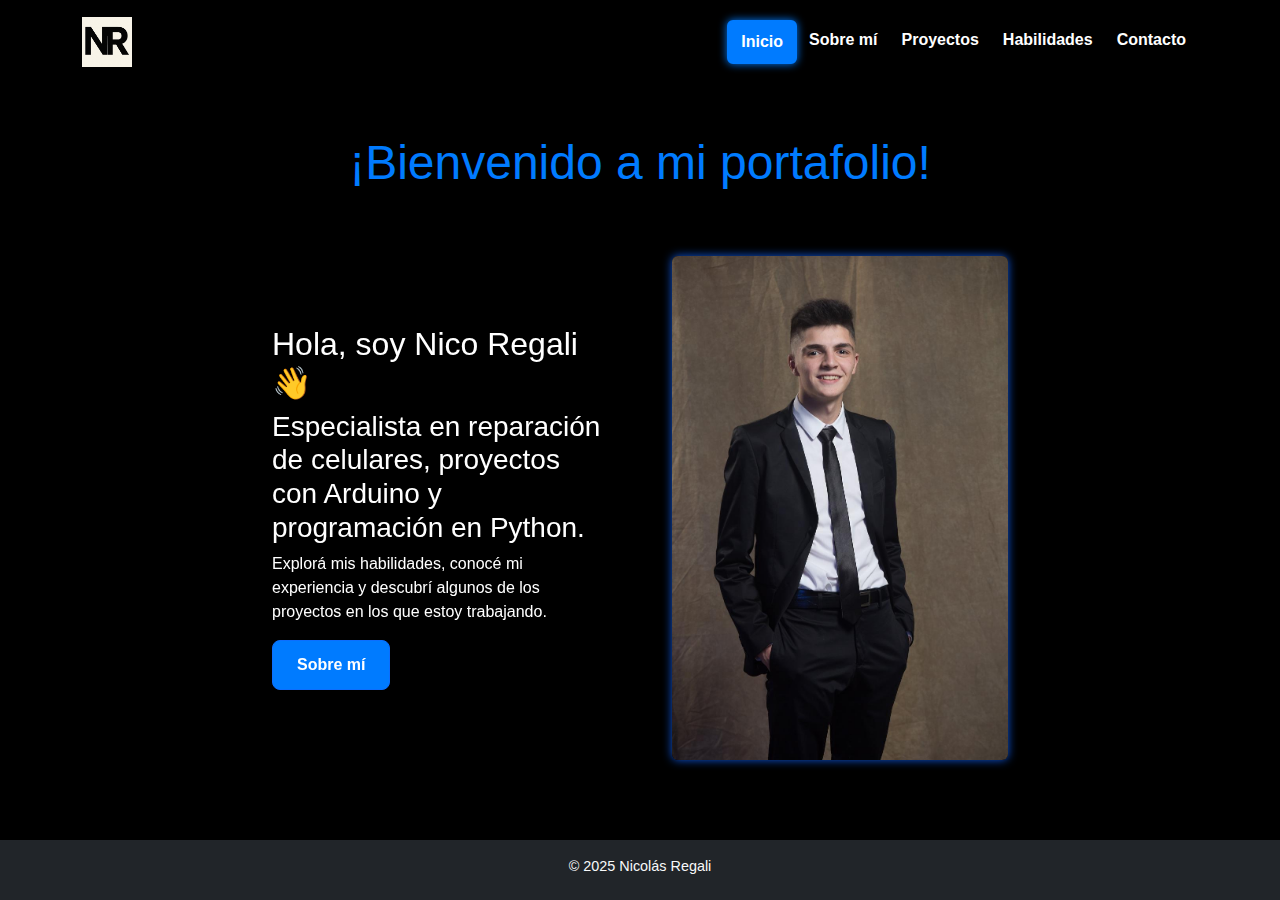
<file: index.html>
<!DOCTYPE html>
<html lang="es">
<head>
  <meta charset="UTF-8" />
  <meta name="viewport" content="width=device-width, initial-scale=1" />
  <title>Inicio | Nicolás Regali</title>
  
  <meta name="description" content="Descripción clara y concisa de la página, con palabras clave relevantes." />
  <meta name="keywords" content="reparación celulares, Arduino, Python, portafolio, Nicolás Regali" />
  <meta name="author" content="Nicolás Regali" />

  <!-- Bootstrap CSS -->
  <link href="https://cdn.jsdelivr.net/npm/bootstrap@5.3.3/dist/css/bootstrap.min.css" rel="stylesheet">
  <!-- Animaciones AOS -->
  <link href="https://cdn.jsdelivr.net/npm/aos@2.3.4/dist/aos.css" rel="stylesheet" />
  <!-- CSS -->
  <link rel="stylesheet" href="css/style.css" />
</head>

<body>
  <header>
  <!-- Navegación -->
  <nav class="navbar navbar-expand-lg navbar-dark bg-dark fixed-top">
    <div class="container d-flex justify-content-between align-items-center">
      
      <!-- Logo a la izquierda -->
      <a class="navbar-brand" href="index.html">
        <img src="./img/logopag1.jpg" alt="Logo NR" width="40" height="40" class="d-inline-block align-text-top me-2">
      </a>

      <!-- Botón hamburguesa a la derecha -->
      <button class="navbar-toggler ms-auto" type="button" data-bs-toggle="collapse" data-bs-target="#navbarNav" 
              aria-controls="navbarNav" aria-expanded="false" aria-label="Abrir menú de navegación">
        <span class="navbar-toggler-icon"></span>
      </button>

      <!-- Menú desplegable -->
      <div class="collapse navbar-collapse" id="navbarNav">
        <ul class="navbar-nav ms-auto">
          <li class="nav-item">
            <a class="nav-link active" href="index.html">Inicio</a>
          </li>
          <li class="nav-item">
            <a class="nav-link" href="pages/sobre-mi.html">Sobre mí</a>
          </li>
          <li class="nav-item">
            <a class="nav-link" href="pages/proyectos.html">Proyectos</a>
          </li>
          <li class="nav-item">
            <a class="nav-link" href="pages/habilidades.html">Habilidades</a>
          </li>
          <li class="nav-item">
            <a class="nav-link" href="pages/contacto.html">Contacto</a>
          </li>
        </ul>
      </div>
    </div>
  </nav>
</header>

  <!-- Contenido principal -->
  <main class="main-content intro" role="main">
    <section class="bienvenida">
      <h1 class="titulo-principal">¡Bienvenido a mi portafolio!</h1>

      <section class="contenedor-bienvenida d-flex flex-column flex-lg-row align-items-center">
        <div class="text-bienvenida p-3" data-aos="fade-right">
          <h2>Hola, soy Nico Regali 👋</h2>
          <h3>Especialista en reparación de celulares, proyectos con Arduino y programación en Python.</h3>
          <p>Explorá mis habilidades, conocé mi experiencia y descubrí algunos de los proyectos en los que estoy trabajando.</p>
          <a href="./pages/sobre-mi.html" class="btn btn-primary" role="button">Sobre mí</a>
        </div>

        <div class="imagen-bienvenida p-3" data-aos="fade-left">
          <img src="./img/Yo1.jpg" alt="Foto de Nicolás Regali" class="animated-img img-fluid rounded">
        </div>
      </section>
    </section>
  </main>

  <!-- Footer -->
  <footer class="footer bg-dark text-light text-center py-3" role="contentinfo">
    <p class="mb-0">© 2025 Nicolás Regali</p>
  </footer>


  <script src="https://cdn.jsdelivr.net/npm/bootstrap@5.3.3/dist/js/bootstrap.bundle.min.js"></script>
  <script src="https://cdn.jsdelivr.net/npm/aos@2.3.4/dist/aos.js"></script>
  <script>
    AOS.init();
  </script>
</body>
</html>
</file>
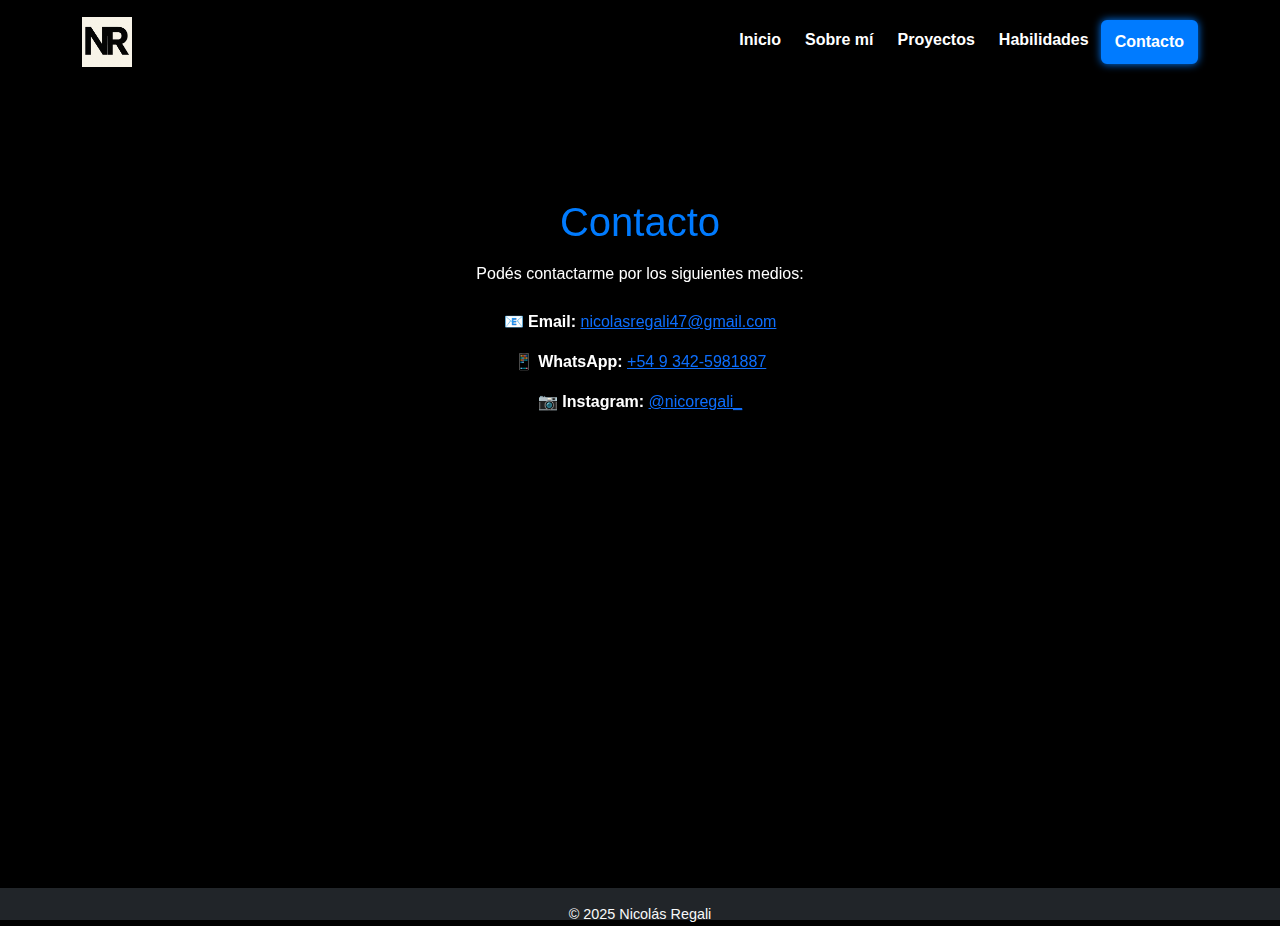
<file: pages/contacto.html>
<!DOCTYPE html>
<html lang="es">
<head>
  <meta charset="UTF-8" />
  <meta name="viewport" content="width=device-width, initial-scale=1" />
  <title>Contacto | Nicolás Regali</title>

  <meta name="description" content="Contacto de Nicolás Regali: email, WhatsApp e Instagram para consultas y servicios." />
  <meta name="keywords" content="contacto, email, WhatsApp, Instagram, Nicolás Regali, portafolio" />
  <meta name="author" content="Nicolás Regali" />

  <!-- Bootstrap -->
  <link href="https://cdn.jsdelivr.net/npm/bootstrap@5.3.3/dist/css/bootstrap.min.css" rel="stylesheet">
  <!-- AOS -->
  <link href="https://cdn.jsdelivr.net/npm/aos@2.3.4/dist/aos.css" rel="stylesheet" />
  <!-- CSS -->
  <link rel="stylesheet" href="../css/style.css" />
</head>

<body>
  <!-- Header -->
  <header>
    <nav class="navbar navbar-expand-lg navbar-dark bg-dark fixed-top">
      <div class="container d-flex justify-content-between align-items-center">
        <a class="navbar-brand" href="../index.html">
          <img src="../img/logopag1.jpg" alt="Logo NR" width="40" height="40" class="d-inline-block align-text-top me-2">
        </a>

        <button class="navbar-toggler ms-auto" type="button" data-bs-toggle="collapse" data-bs-target="#navbarNav" 
                aria-controls="navbarNav" aria-expanded="false" aria-label="Abrir menú de navegación">
          <span class="navbar-toggler-icon"></span>
        </button>

        <div class="collapse navbar-collapse" id="navbarNav">
          <ul class="navbar-nav ms-auto">
            <li class="nav-item">
              <a class="nav-link" href="../index.html">Inicio</a>
            </li>
            <li class="nav-item">
              <a class="nav-link" href="sobre-mi.html">Sobre mí</a>
            </li>
            <li class="nav-item">
              <a class="nav-link" href="proyectos.html">Proyectos</a>
            </li>
            <li class="nav-item">
              <a class="nav-link" href="habilidades.html">Habilidades</a>
            </li>
            <li class="nav-item">
              <a class="nav-link active" href="contacto.html" aria-current="page">Contacto</a>
            </li>
          </ul>
        </div>
      </div>
    </nav>
  </header>

  <!-- Contenido principal -->
  <main class="main-content pt-5 mt-5" role="main">
    <section class="contacto container text-center" data-aos="fade-down" aria-label="Medios de contacto">
      <h1>Contacto</h1>
      <p class="mb-4">Podés contactarme por los siguientes medios:</p>

      <ul class="list-unstyled contacto-list d-flex flex-column flex-md-column gap-3 align-items-start align-items-md-center justify-content-center">
        <li data-aos="fade-up">
          📧 <strong>Email:</strong> 
          <a href="mailto:nicolasregali47@gmail.com">nicolasregali47@gmail.com</a>
        </li>
        <li data-aos="fade-up" data-aos-delay="100">
          📱 <strong>WhatsApp:</strong> 
          <a href="https://wa.me/543425981887" target="_blank">+54 9 342-5981887</a>
        </li>
        <li data-aos="fade-up" data-aos-delay="200">
          📷 <strong>Instagram:</strong> 
          <a href="https://instagram.com/nicoregali_" target="_blank">@nicoregali_</a>
        </li>
      </ul>
    </section>
  </main>

  <!-- Footer -->
  <footer class="footer bg-dark text-light text-center py-3 mt-5" role="contentinfo">
    <p class="mb-0">© 2025 Nicolás Regali</p>
  </footer>

  <!-- Scripts -->
  <script src="https://cdn.jsdelivr.net/npm/bootstrap@5.3.3/dist/js/bootstrap.bundle.min.js"></script>
  <script src="https://cdn.jsdelivr.net/npm/aos@2.3.4/dist/aos.js"></script>
  <script>
    AOS.init();
  </script>
</body>
</html>
</file>
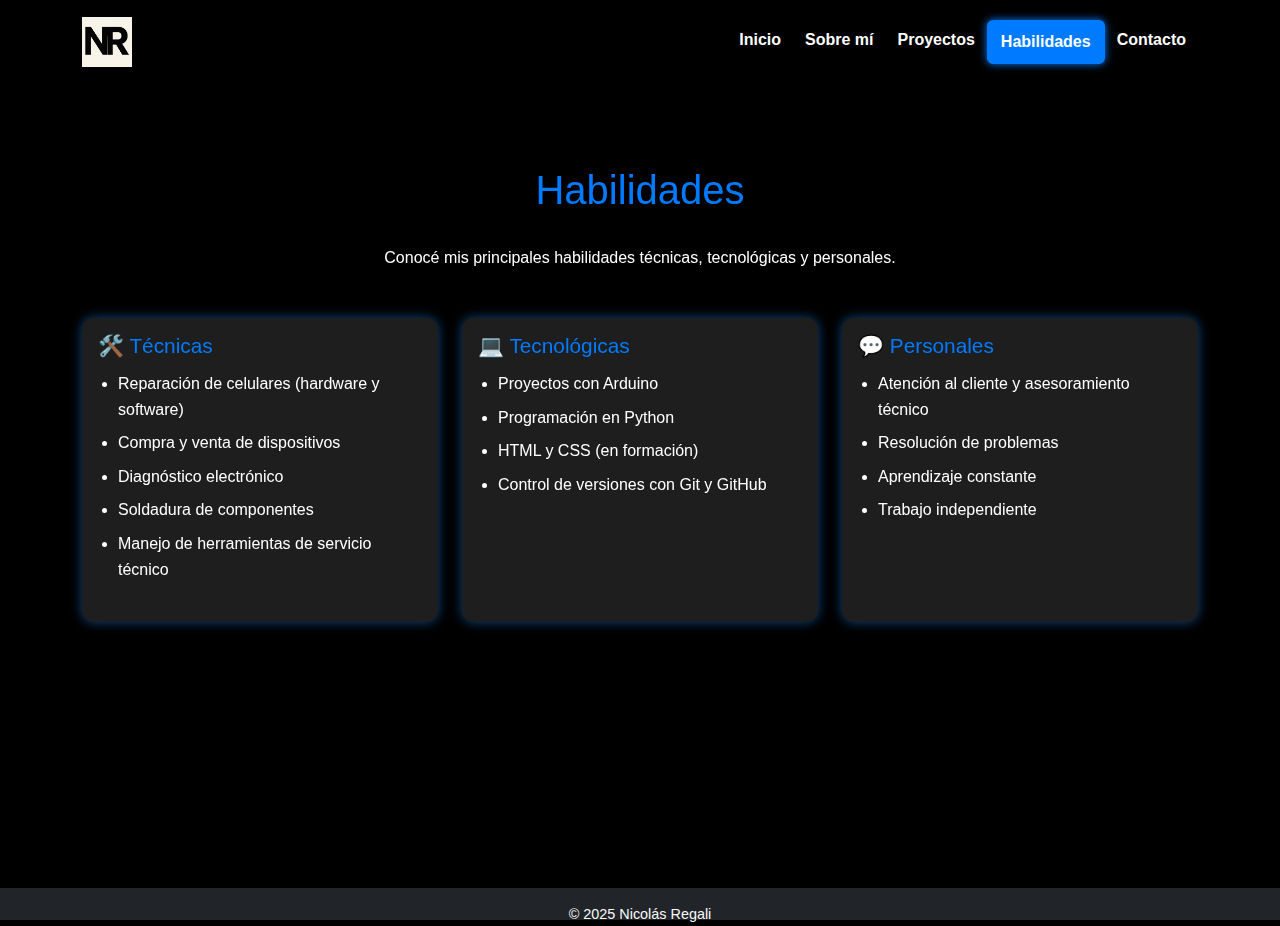
<file: pages/habilidades.html>
<!DOCTYPE html>
<html lang="es">
<head>
  <meta charset="UTF-8" />
  <meta name="viewport" content="width=device-width, initial-scale=1" />
  <title>Habilidades | Nicolás Regali</title>

  <meta name="description" content="Habilidades de Nicolás Regali en reparación de celulares, compra-venta, Arduino y programación en Python." />
  <meta name="keywords" content="habilidades, reparación celulares, Arduino, Python, portafolio, Nicolás Regali" />
  <meta name="author" content="Nicolás Regali" />

  <!-- Bootstrap -->
  <link href="https://cdn.jsdelivr.net/npm/bootstrap@5.3.3/dist/css/bootstrap.min.css" rel="stylesheet">
  <!-- AOS -->
  <link href="https://cdn.jsdelivr.net/npm/aos@2.3.4/dist/aos.css" rel="stylesheet" />
  <!-- CSS -->
  <link rel="stylesheet" href="../css/style.css" />
</head>

<body>
  <!-- Header -->
  <header>
    <nav class="navbar navbar-expand-lg navbar-dark bg-dark fixed-top">
      <div class="container d-flex justify-content-between align-items-center">
        <a class="navbar-brand" href="../index.html">
          <img src="../img/logopag1.jpg" alt="Logo NR" width="40" height="40" class="d-inline-block align-text-top me-2">
        </a>

        <button class="navbar-toggler ms-auto" type="button" data-bs-toggle="collapse" data-bs-target="#navbarNav" 
                aria-controls="navbarNav" aria-expanded="false" aria-label="Abrir menú de navegación">
          <span class="navbar-toggler-icon"></span>
        </button>

        <div class="collapse navbar-collapse" id="navbarNav">
          <ul class="navbar-nav ms-auto">
            <li class="nav-item">
              <a class="nav-link" href="../index.html">Inicio</a>
            </li>
            <li class="nav-item">
              <a class="nav-link" href="sobre-mi.html">Sobre mí</a>
            </li>
            <li class="nav-item">
              <a class="nav-link" href="proyectos.html">Proyectos</a>
            </li>
            <li class="nav-item">
              <a class="nav-link active" href="habilidades.html" aria-current="page">Habilidades</a>
            </li>
            <li class="nav-item">
              <a class="nav-link" href="contacto.html">Contacto</a>
            </li>
          </ul>
        </div>
      </div>
    </nav>
  </header>

  <!-- Contenido principal -->
  <main class="main-content pt-5 mt-5" role="main">
    <section class="habilidades container" aria-label="Habilidades">
      <div class="text-center mb-5" data-aos="fade-down">
        <h1>Habilidades</h1>
        <p>Conocé mis principales habilidades técnicas, tecnológicas y personales.</p>
      </div>

      <div class="row row-cols-1 row-cols-md-3 g-4">
        <div class="col" data-aos="fade-up">
          <div class="card h-100 p-3">
            <h2>🛠️ Técnicas</h2>
            <ul>
              <li>Reparación de celulares (hardware y software)</li>
              <li>Compra y venta de dispositivos</li>
              <li>Diagnóstico electrónico</li>
              <li>Soldadura de componentes</li>
              <li>Manejo de herramientas de servicio técnico</li>
            </ul>
          </div>
        </div>

        <div class="col" data-aos="fade-up" data-aos-delay="100">
          <div class="card h-100 p-3">
            <h2>💻 Tecnológicas</h2>
            <ul>
              <li>Proyectos con Arduino</li>
              <li>Programación en Python</li>
              <li>HTML y CSS (en formación)</li>
              <li>Control de versiones con Git y GitHub</li>
            </ul>
          </div>
        </div>

        <div class="col" data-aos="fade-up" data-aos-delay="200">
          <div class="card h-100 p-3">
            <h2>💬 Personales</h2>
            <ul>
              <li>Atención al cliente y asesoramiento técnico</li>
              <li>Resolución de problemas</li>
              <li>Aprendizaje constante</li>
              <li>Trabajo independiente</li>
            </ul>
          </div>
        </div>
      </div>
    </section>
  </main>

  <!-- Footer -->
  <footer class="footer bg-dark text-light text-center py-3 mt-5" role="contentinfo">
    <p class="mb-0">© 2025 Nicolás Regali</p>
  </footer>

  <!-- Scripts -->
  <script src="https://cdn.jsdelivr.net/npm/bootstrap@5.3.3/dist/js/bootstrap.bundle.min.js"></script>
  <script src="https://cdn.jsdelivr.net/npm/aos@2.3.4/dist/aos.js"></script>
  <script>
    AOS.init();
  </script>
</body>
</html>
</file>
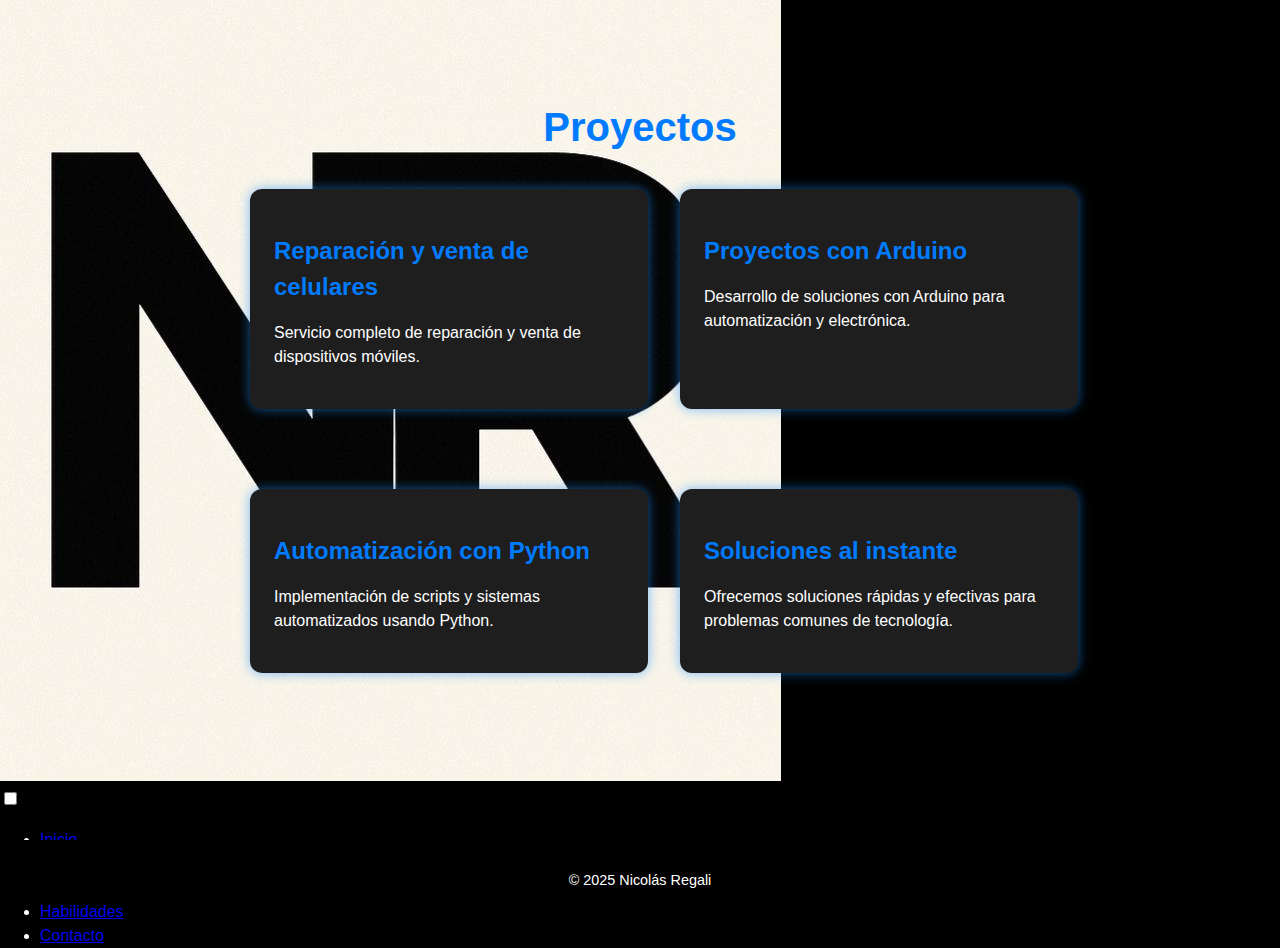
<file: pages/proyectos.html>
<!DOCTYPE html>
<html lang="es">
<head>
  <meta charset="UTF-8" />
  <meta name="viewport" content="width=device-width, initial-scale=1" />
  <title>Proyectos | Nicolás Regali</title>
  <link rel="stylesheet" href="../css/style.css" />
  <meta name="description" content="Proyectos de Nicolás Regali: reparación de celulares, Arduino y automatización con Python." />
</head>
<body>
  <!-- Header con navegación principal -->
<header class="header" role="banner">
  <div class="logo" aria-label="Logotipo de Nicolás Regali">
    <img src="../img/logopag1.jpg" alt="Logotipo de Nicolás Regali">
  </div>
    <input type="checkbox" id="menu-toggle" class="menu-toggle-checkbox" aria-controls="primary-navigation" aria-expanded="false" />
    <label for="menu-toggle" class="menu-toggle-label" aria-label="Abrir menú de navegación">
      <span class="hamburger"></span>
    </label>
    <nav id="primary-navigation" aria-label="Menú principal de navegación">
      <ul class="nav-list">
        <li><a href="../index.html">Inicio</a></li>
        <li><a href="sobre-mi.html">Sobre mí</a></li>
        <li><a href="proyectos.html" class="active" aria-current="page">Proyectos</a></li>
        <li><a href="habilidades.html">Habilidades</a></li>
        <li><a href="contacto.html">Contacto</a></li>
      </ul>
    </nav>
  </header>

  <!-- Contenido principal -->
  <main class="main-content" role="main">
    <h1>Proyectos</h1>
    <section class="projects-grid" aria-label="Listado de proyectos">
      <article class="project-card">
        <h2>Reparación y venta de celulares</h2>
        <p>Servicio completo de reparación y venta de dispositivos móviles.</p>
      </article>
      <article class="project-card">
        <h2>Proyectos con Arduino</h2>
        <p>Desarrollo de soluciones con Arduino para automatización y electrónica.</p>
      </article>
      <article class="project-card">
        <h2>Automatización con Python</h2>
        <p>Implementación de scripts y sistemas automatizados usando Python.</p>
      </article>
      <article class="project-card">
        <h2>Soluciones al instante</h2>
        <p>Ofrecemos soluciones rápidas y efectivas para problemas comunes de tecnología.</p>
      </article>
    </section>
  </main>

  <!-- Footer -->
  <footer class="footer" role="contentinfo">
    <p>© 2025 Nicolás Regali</p>
  </footer>
</body>
</html>
</file>
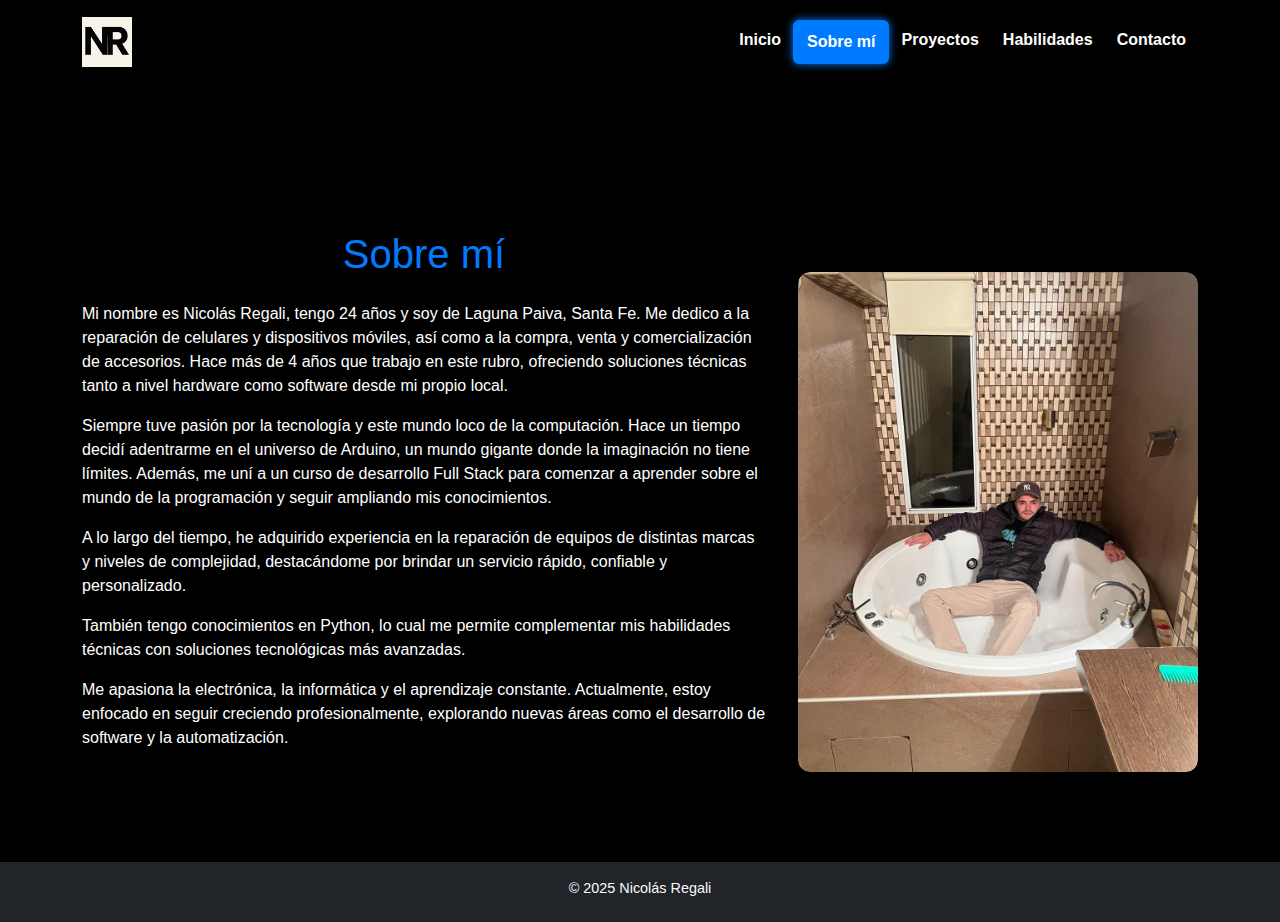
<file: pages/sobre-mi.html>
<!DOCTYPE html>
<html lang="es">
<head>
  <meta charset="UTF-8" />
  <meta name="viewport" content="width=device-width, initial-scale=1" />
  <title>Sobre mí | Nicolás Regali</title>
  <meta name="description" content="Conocé a Nicolás Regali, especialista en reparación de celulares, venta de accesorios y proyectos tecnológicos." />

  <!-- Bootstrap  -->
  <link href="https://cdn.jsdelivr.net/npm/bootstrap@5.3.3/dist/css/bootstrap.min.css" rel="stylesheet">
  <!-- AOS -->
  <link href="https://cdn.jsdelivr.net/npm/aos@2.3.4/dist/aos.css" rel="stylesheet" />
  <!-- CSS -->
  <link rel="stylesheet" href="../css/style.css" />
</head>
<body>
  <!-- Header -->
  <header>
    <nav class="navbar navbar-expand-lg navbar-dark bg-dark fixed-top">
      <div class="container d-flex justify-content-between align-items-center">
        
        <!-- Logo-->
        <a class="navbar-brand d-flex align-items-center" href="../index.html">
          <img src="../img/logopag1.jpg" alt="Logotipo de Nicolás Regali" width="40" height="40" class="me-2">
        </a>

        <!-- Botón hamburguesa -->
        <button class="navbar-toggler ms-auto" type="button" data-bs-toggle="collapse" data-bs-target="#navbarNav"
                aria-controls="navbarNav" aria-expanded="false" aria-label="Abrir menú de navegación">
          <span class="navbar-toggler-icon"></span>
        </button>

        <!-- Menú -->
        <div class="collapse navbar-collapse" id="navbarNav">
          <ul class="navbar-nav ms-auto">
            <li class="nav-item">
              <a class="nav-link" href="../index.html">Inicio</a>
            </li>
            <li class="nav-item">
              <a class="nav-link active" aria-current="page" href="sobre-mi.html">Sobre mí</a>
            </li>
            <li class="nav-item">
              <a class="nav-link" href="proyectos.html">Proyectos</a>
            </li>
            <li class="nav-item">
              <a class="nav-link" href="habilidades.html">Habilidades</a>
            </li>
            <li class="nav-item">
              <a class="nav-link" href="contacto.html">Contacto</a>
            </li>
          </ul>
        </div>
      </div>
    </nav>
  </header>

  <!-- Contenido principal -->
  <main class="main-content intro" role="main" style="margin-top:80px;">
    <div class="container sobre-mi-contenedor py-5">
      
      <section class="texto-sobre-mi mb-5" aria-label="Información personal">
        <h1 class="mb-4">Sobre mí</h1>
        <p>Mi nombre es Nicolás Regali, tengo 24 años y soy de Laguna Paiva, Santa Fe. Me dedico a la reparación de celulares y dispositivos móviles, así como a la compra, venta y comercialización de accesorios. Hace más de 4 años que trabajo en este rubro, ofreciendo soluciones técnicas tanto a nivel hardware como software desde mi propio local.</p>
        <p>Siempre tuve pasión por la tecnología y este mundo loco de la computación. Hace un tiempo decidí adentrarme en el universo de Arduino, un mundo gigante donde la imaginación no tiene límites. Además, me uní a un curso de desarrollo Full Stack para comenzar a aprender sobre el mundo de la programación y seguir ampliando mis conocimientos.</p>
        <p>A lo largo del tiempo, he adquirido experiencia en la reparación de equipos de distintas marcas y niveles de complejidad, destacándome por brindar un servicio rápido, confiable y personalizado.</p>
        <p>También tengo conocimientos en Python, lo cual me permite complementar mis habilidades técnicas con soluciones tecnológicas más avanzadas.</p>
        <p>Me apasiona la electrónica, la informática y el aprendizaje constante. Actualmente, estoy enfocado en seguir creciendo profesionalmente, explorando nuevas áreas como el desarrollo de software y la automatización.</p>
      </section>

      <!-- Carrusel de imágenes -->
<div id="carruselFotos" class="carousel slide" data-bs-ride="carousel" data-bs-interval="2750" data-bs-wrap="true" data-aos="fade-up">
  <div class="carousel-inner">
    <div class="carousel-item active">
      <img src="../img/img1.jpg" class="d-block w-100 carrusel-img" alt="Imagen 1">
    </div>
    <div class="carousel-item">
      <img src="../img/img2.jpg" class="d-block w-100 carrusel-img" alt="Imagen 2">
    </div>
    <div class="carousel-item">
      <img src="../img/img3.jpg" class="d-block w-100 carrusel-img" alt="Imagen 3">
    </div>
    <div class="carousel-item">
      <img src="../img/img4.jpg" class="d-block w-100 carrusel-img" alt="Imagen 4">
    </div>

    </div>
  </main>

  <!-- Footer -->
  <footer class="footer bg-dark text-light text-center py-3">
    <p class="mb-0">© 2025 Nicolás Regali</p>
  </footer>

  <!-- Bootstrap JS -->
  <script src="https://cdn.jsdelivr.net/npm/bootstrap@5.3.3/dist/js/bootstrap.bundle.min.js"></script>
  <!-- AOS Animaciones -->
  <script src="https://cdn.jsdelivr.net/npm/aos@2.3.4/dist/aos.js"></script>
  <script>
    AOS.init();
  </script>
</body>
</html>
</file>
<file: css/style.css>
@charset "UTF-8";
:root {
  --color-bg: #000000;
  --color-bg-header-footer: #000000;
  --color-text: #ffffff;
  --color-primary: #007bff;
  --font-family: "Arial", sans-serif;
}

body {
  display: grid;
  grid-template-rows: 70px 1fr 60px;
  grid-template-areas: "header" "main" "footer";
  min-height: 100vh;
  margin: 0;
  background-color: var(--color-bg);
  color: var(--color-text);
  font-family: var(--font-family);
  line-height: 1.5;
}

h1 {
  text-align: center;
  font-size: 2.5rem;
  color: var(--color-primary);
  margin-bottom: 2rem;
}

/* Navbar principal */
.navbar {
  background-color: #000 !important;
  padding: 0.75rem 2rem;
  /* Botón hamburguesa personalizado */
}
.navbar .navbar-brand {
  display: flex;
  align-items: center;
}
.navbar .navbar-brand img {
  height: 50px;
  width: auto;
  margin-right: 0.75rem;
}
.navbar .navbar-brand:hover {
  color: #fff !important;
}
.navbar .navbar-nav .nav-link {
  color: #fff !important;
  font-weight: 600;
  padding: 0.5rem 0.75rem;
  border-radius: 6px;
  transition: color 0.3s, background-color 0.3s, border 0.3s;
}
.navbar .navbar-nav .nav-link.active {
  color: rgb(255, 255, 255) !important;
  background-color: #007bff !important;
  border: 2px solid #007bff;
  box-shadow: 0 0 8px #007bff;
}
.navbar .navbar-nav .nav-link:hover {
  color: rgb(255, 255, 255) !important;
  background-color: #007bff !important;
  border: 2px solid #007bff;
}
.navbar .navbar-toggler {
  border: none;
  background: transparent;
  padding: 0.5rem;
}
.navbar .navbar-toggler:focus {
  outline: none;
  box-shadow: 0 0 5px #fff;
}
.navbar .navbar-toggler .navbar-toggler-icon {
  background-image: none;
  position: relative;
  width: 28px;
  height: 3px;
  background-color: #fff;
  border-radius: 3px;
  display: block;
  transition: all 0.3s ease;
}
.navbar .navbar-toggler .navbar-toggler-icon::before, .navbar .navbar-toggler .navbar-toggler-icon::after {
  content: "";
  position: absolute;
  width: 28px;
  height: 3px;
  background-color: #fff;
  border-radius: 3px;
  transition: all 0.3s ease;
}
.navbar .navbar-toggler .navbar-toggler-icon::before {
  top: -8px;
  left: 0;
}
.navbar .navbar-toggler .navbar-toggler-icon::after {
  top: 8px;
  left: 0;
}

.bienvenida {
  padding: 4rem 1rem 2rem;
  max-width: 800px;
  margin: 0 auto;
}

.titulo-bienvenida,
.titulo-principal {
  text-align: center;
  font-size: 3rem;
  color: var(--color-primary);
  margin-bottom: 3rem;
}

.titulo-principal {
  animation: fadeInDown 1s ease forwards;
}

@keyframes fadeInDown {
  from {
    opacity: 0;
    transform: translateY(-30px);
  }
  to {
    opacity: 1;
    transform: translateY(0);
  }
}
.contenedor-bienvenida {
  display: flex;
  align-items: flex-start;
  justify-content: space-between;
  gap: 2rem;
  flex-wrap: wrap;
}

.text-bienvenida {
  flex: 1;
  min-width: 280px;
  text-align: left;
}

.imagen-bienvenida {
  flex: 1;
  min-width: 280px;
  text-align: center;
}
.imagen-bienvenida img {
  max-width: 100%;
  height: auto;
  border-radius: 12px;
  box-shadow: 0 0 10px rgb(15, 87, 223);
}

.sobre-mi-contenedor {
  display: flex;
  gap: 2rem;
  align-items: center;
  justify-content: center;
  flex-wrap: wrap;
  margin-top: 2rem;
}
.sobre-mi-contenedor .texto-sobre-mi {
  flex: 1;
  max-width: 700px;
  text-align: left;
}

/* Carrusel CSS */
.carrusel-css {
  width: 400px;
  height: 600px;
  overflow: hidden;
  border-radius: 12px;
  box-shadow: 0 0 10px rgba(0, 0, 0, 0.5);
  position: relative;
}
.carrusel-css .imagenes {
  width: 200%;
  height: 100%;
  display: flex;
  animation: slide 5s infinite;
}
.carrusel-css .imagenes img {
  width: 100%;
  height: 100%;
  object-fit: cover;
}

@keyframes slide {
  0% {
    transform: translateX(0%);
  }
  33.33% {
    transform: translateX(-100%);
  }
  66.66% {
    transform: translateX(-200%);
  }
  100% {
    transform: translateX(0%);
  }
}
/* Carrusel Bootstrap */
#carruselFotos {
  width: 100%;
  max-width: 400px;
  margin: 0 auto;
  border-radius: 12px;
  overflow: hidden;
  box-shadow: 0 0 15px rgba(0, 0, 0, 0.5);
  /* Responsive */
}
#carruselFotos .carousel-inner {
  width: 100%;
  height: 500px;
}
#carruselFotos .carousel-inner .carousel-item {
  width: 100%;
  height: 100%;
}
#carruselFotos .carousel-inner .carousel-item img.carrusel-img {
  width: 100%;
  height: 100%;
  object-fit: cover;
  border-radius: 12px;
}
@media (max-width: 768px) {
  #carruselFotos .carousel-inner {
    height: 300px;
  }
}

.projects-grid {
  display: grid;
  grid-template-columns: repeat(2, 350px);
  gap: 5rem;
  justify-content: center;
  padding: 0 1rem;
}

h1 {
  text-align: center;
  font-size: 2.5rem;
  color: var(--color-primary);
  margin-bottom: 2rem;
}

.project-card {
  background: #1e1e1e;
  padding: 1.5rem;
  border-radius: 12px;
  box-shadow: 0 0 12px rgba(30, 144, 255, 0.6);
  transition: 0.3s ease;
  width: 100%;
  max-width: 350px;
}

.project-card:hover {
  transform: translateY(-5px);
  box-shadow: 0 0 20px rgba(30, 144, 255, 0.9);
}

.project-card h2 {
  margin-bottom: 0.75rem;
  color: var(--color-primary);
  font-size: 1.5rem;
}

.project-card p {
  color: #ffffff;
}

.habilidades .card {
  background-color: #1e1e1e;
  color: #ffffff;
  border: none;
  border-radius: 12px;
  box-shadow: 0 0 12px rgba(30, 144, 255, 0.5);
  transition: transform 0.3s ease, box-shadow 0.3s ease;
}

.habilidades .card:hover {
  transform: translateY(-5px);
  box-shadow: 0 0 20px rgba(30, 144, 255, 0.8);
}

.habilidades h2 {
  color: var(--color-primary);
  margin-bottom: 0.75rem;
  font-size: 1.3rem;
}

.habilidades ul {
  padding-left: 1.25rem;
  list-style-type: disc;
}
.habilidades ul li {
  margin-bottom: 0.5rem;
  line-height: 1.6;
}

/* Responsive */
@media (max-width: 768px) {
  .habilidades .card {
    margin-bottom: 1rem;
  }
}
.contacto {
  max-width: 800px;
  margin: 0 auto;
  padding: 2rem 1rem;
  text-align: left;
}

.contacto h1 {
  text-align: center;
  color: var(--color-primary);
  font-size: 2.5rem;
  margin-bottom: 1rem;
}

.lista-contacto {
  list-style: none;
  padding: 0;
}

.lista-contacto li {
  font-size: 1.2rem;
  margin: 0.8rem 0;
}

.lista-contacto a {
  color: var(--color-primary);
  text-decoration: none;
}

.lista-contacto a:hover {
  text-decoration: underline;
}

.footer {
  grid-area: footer;
  text-align: center;
  padding: 1rem 1.5rem;
  background-color: var(--color-bg-header-footer);
  font-size: 0.9rem;
  color: var(--color-text-muted);
  user-select: none;
  box-shadow: inset 0 1px 3px rgba(255, 255, 255, 0);
}

.btn {
  display: inline-block;
  background-color: var(--color-primary);
  color: #fff;
  padding: 0.75rem 1.5rem;
  border-radius: 8px;
  text-decoration: none;
  font-weight: 600;
  transition: background-color var(--transition-speed, 0.3s), transform var(--transition-speed, 0.3s);
}
.btn:hover {
  background-color: var(--color-primary-hover, #0056b3);
  transform: translateY(-2px);
  box-shadow: 0 4px 12px rgba(30, 144, 255, 0.4);
}

/*# sourceMappingURL=style.css.map */
</file>
